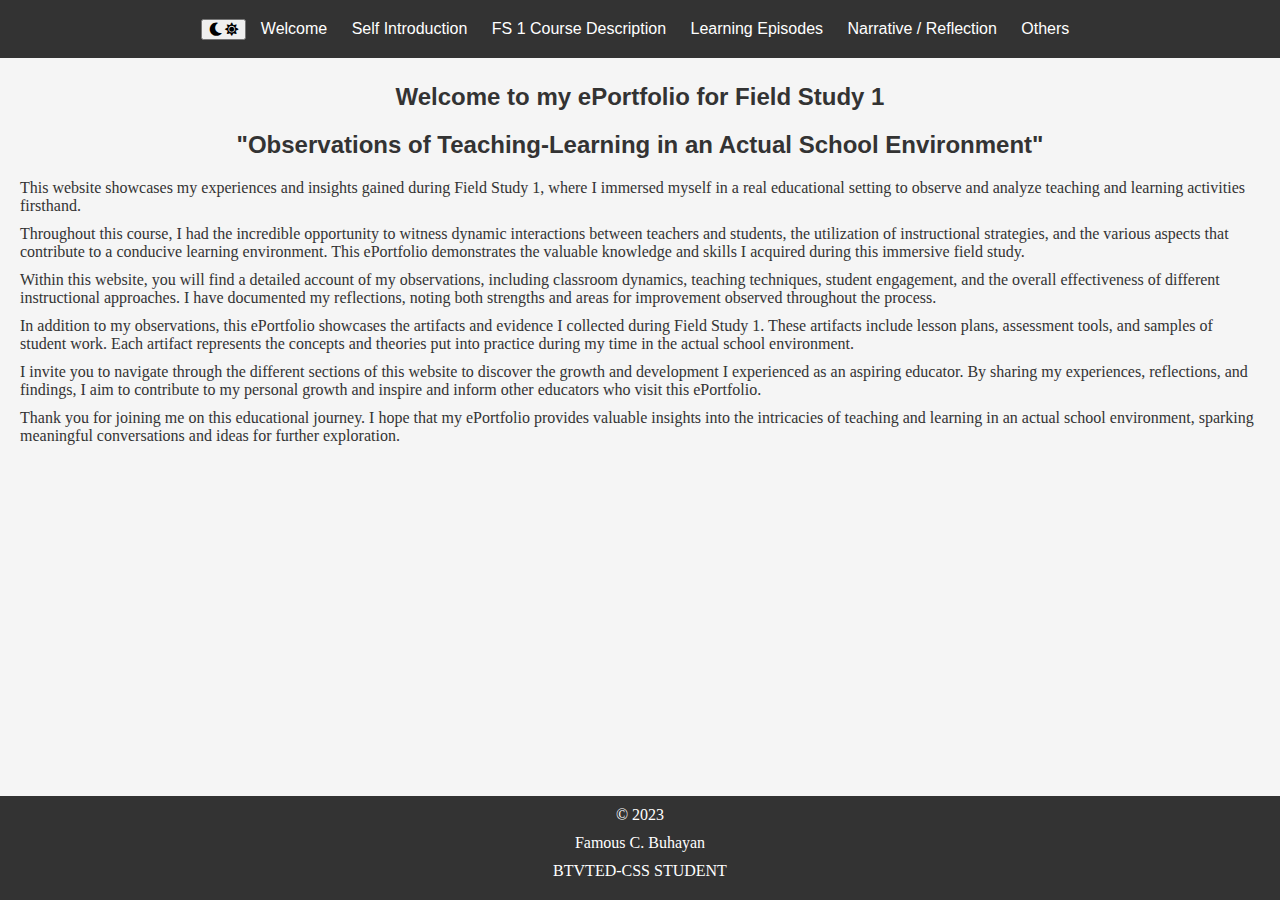
<file: index.html>
<!DOCTYPE html>
<html lang="en">
<head>
  <meta charset="UTF-8">
  <meta name="viewport" content="width=device-width, initial-scale=1.0">
  <title>Famous C. Buhayan Eportfolio</title>
  <link rel="stylesheet" href="styles.css">
  <link rel="stylesheet" href="https://cdnjs.cloudflare.com/ajax/libs/font-awesome/5.15.3/css/all.min.css" />
  <link rel="icon" href="photos/FCB.PNG" type="image/png">
</head>
<body>
  <header>
    <nav>
      <ul>
        <button id="toggleBtn">
          <i class="fas fa-moon"></i> <!-- Dark Mode Icon -->
          <i class="fas fa-sun"></i>  <!-- Light Mode Icon -->
        </button>
        <li><a href="index.html">Welcome</a></li>
        <li><a href="self-introduction.html">Self Introduction</a></li>
        <li><a href="course-description.html">FS 1 Course Description</a></li>
        <li><a href="learning-episodes.html">Learning Episodes</a></li>
        <li><a href="narrative-reflection.html">Narrative / Reflection</a></li>
        <li><a href="others.html">Others</a></li>
      </ul>
    </nav>
  </header>

  <main>
    <h2>Welcome to my ePortfolio for Field Study 1</h2>
    <h2>"Observations of Teaching-Learning in an Actual School Environment"</h2>
    <p>
      This website showcases my experiences and insights gained during Field Study 1, where I immersed myself in a real educational setting to observe and analyze teaching and learning activities firsthand.
    </p>
    <p>
      Throughout this course, I had the incredible opportunity to witness dynamic interactions between teachers and students, the utilization of instructional strategies, and the various aspects that contribute to a conducive learning environment. This ePortfolio demonstrates the valuable knowledge and skills I acquired during this immersive field study.
    </p>
    <p>
      Within this website, you will find a detailed account of my observations, including classroom dynamics, teaching techniques, student engagement, and the overall effectiveness of different instructional approaches. I have documented my reflections, noting both strengths and areas for improvement observed throughout the process.
    </p>
    <p>
      In addition to my observations, this ePortfolio showcases the artifacts and evidence I collected during Field Study 1. These artifacts include lesson plans, assessment tools, and samples of student work. Each artifact represents the concepts and theories put into practice during my time in the actual school environment.
    </p>
    <p>
      I invite you to navigate through the different sections of this website to discover the growth and development I experienced as an aspiring educator. By sharing my experiences, reflections, and findings, I aim to contribute to my personal growth and inspire and inform other educators who visit this ePortfolio.
    </p>
    <p>
      Thank you for joining me on this educational journey. I hope that my ePortfolio provides valuable insights into the intricacies of teaching and learning in an actual school environment, sparking meaningful conversations and ideas for further exploration.
    </p>
  </main>
  

  <footer>
    <p>&copy; 2023</p>
    <p>Famous C. Buhayan</p>
    <p>BTVTED-CSS STUDENT</p>
  </footer>
  <script src="script.js"></script>
</body>
</html>
</file>
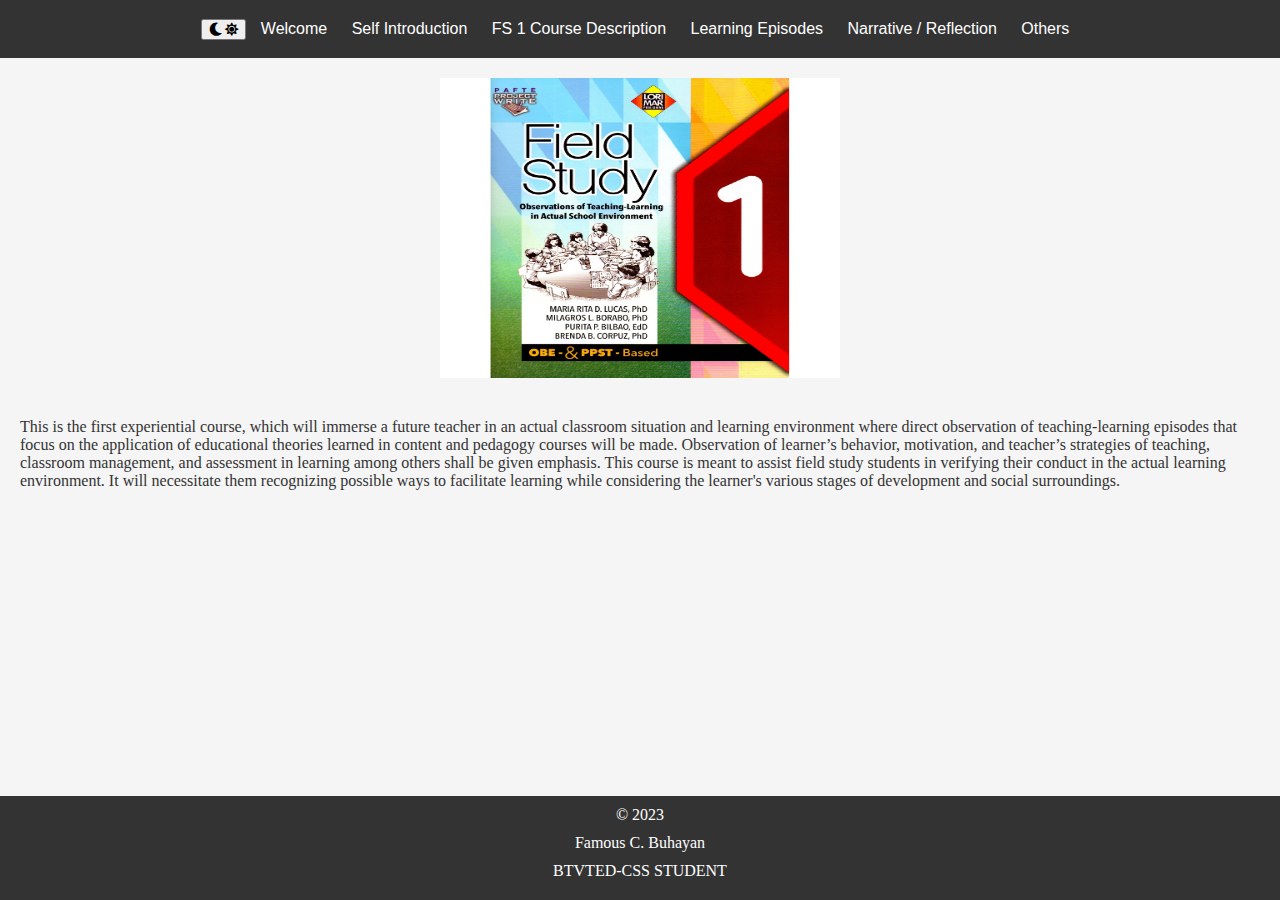
<file: course-description.html>
<!DOCTYPE html>
<html lang="en">
<head>
  <meta charset="UTF-8">
  <meta name="viewport" content="width=device-width, initial-scale=1.0">
  <title>Famous C. Buhayan Eportfolio</title>
  <link rel="stylesheet" href="styles.css">
  <link rel="stylesheet" href="https://cdnjs.cloudflare.com/ajax/libs/font-awesome/5.15.3/css/all.min.css" />
  <link rel="icon" href="photos/FCB.PNG" type="image/png">
  <style>
    /* CSS code for centering the image */
    .centered-image {
      display: flex;
      justify-content: center;
      align-items: center;
    }
  </style>
</head>
<body>
  <header>
    <nav>
      <ul>
        <button id="toggleBtn">
          <i class="fas fa-moon"></i> <!-- Dark Mode Icon -->
          <i class="fas fa-sun"></i>  <!-- Light Mode Icon -->
        </button>
        <li><a href="index.html">Welcome</a></li>
        <li><a href="self-introduction.html">Self Introduction</a></li>
        <li><a href="course-description.html">FS 1 Course Description</a></li>
        <li><a href="learning-episodes.html">Learning Episodes</a></li>
        <li><a href="narrative-reflection.html">Narrative / Reflection</a></li>
        <li><a href="others.html">Others</a></li>
      </ul>
    </nav>
  </header>

  <main>
    <div class="centered-image">
      <img src="photos/fieldstudy.jpg" alt="field study cover photo" width="400" height="300" />
    </div>
    <p class="text-content">
      This is the first experiential course, which will immerse a future teacher in an actual classroom situation
      and learning environment where direct observation of teaching-learning episodes that focus on the 
      application of educational theories learned in content and pedagogy courses will be made. Observation of 
      learner’s behavior, motivation, and teacher’s strategies of teaching, classroom management, and 
      assessment in learning among others shall be given emphasis. This course is meant to assist field study 
      students in verifying their conduct in the actual learning environment. It will necessitate them recognizing 
      possible ways to facilitate learning while considering the learner's various stages of development and 
      social surroundings. 
    </p>
  </main>
  

  <footer>
    <p>&copy; 2023</p>
    <p>Famous C. Buhayan</p>
    <p>BTVTED-CSS STUDENT</p>
  </footer>
  <script src="script.js"></script>
</body>
</html>
</file>
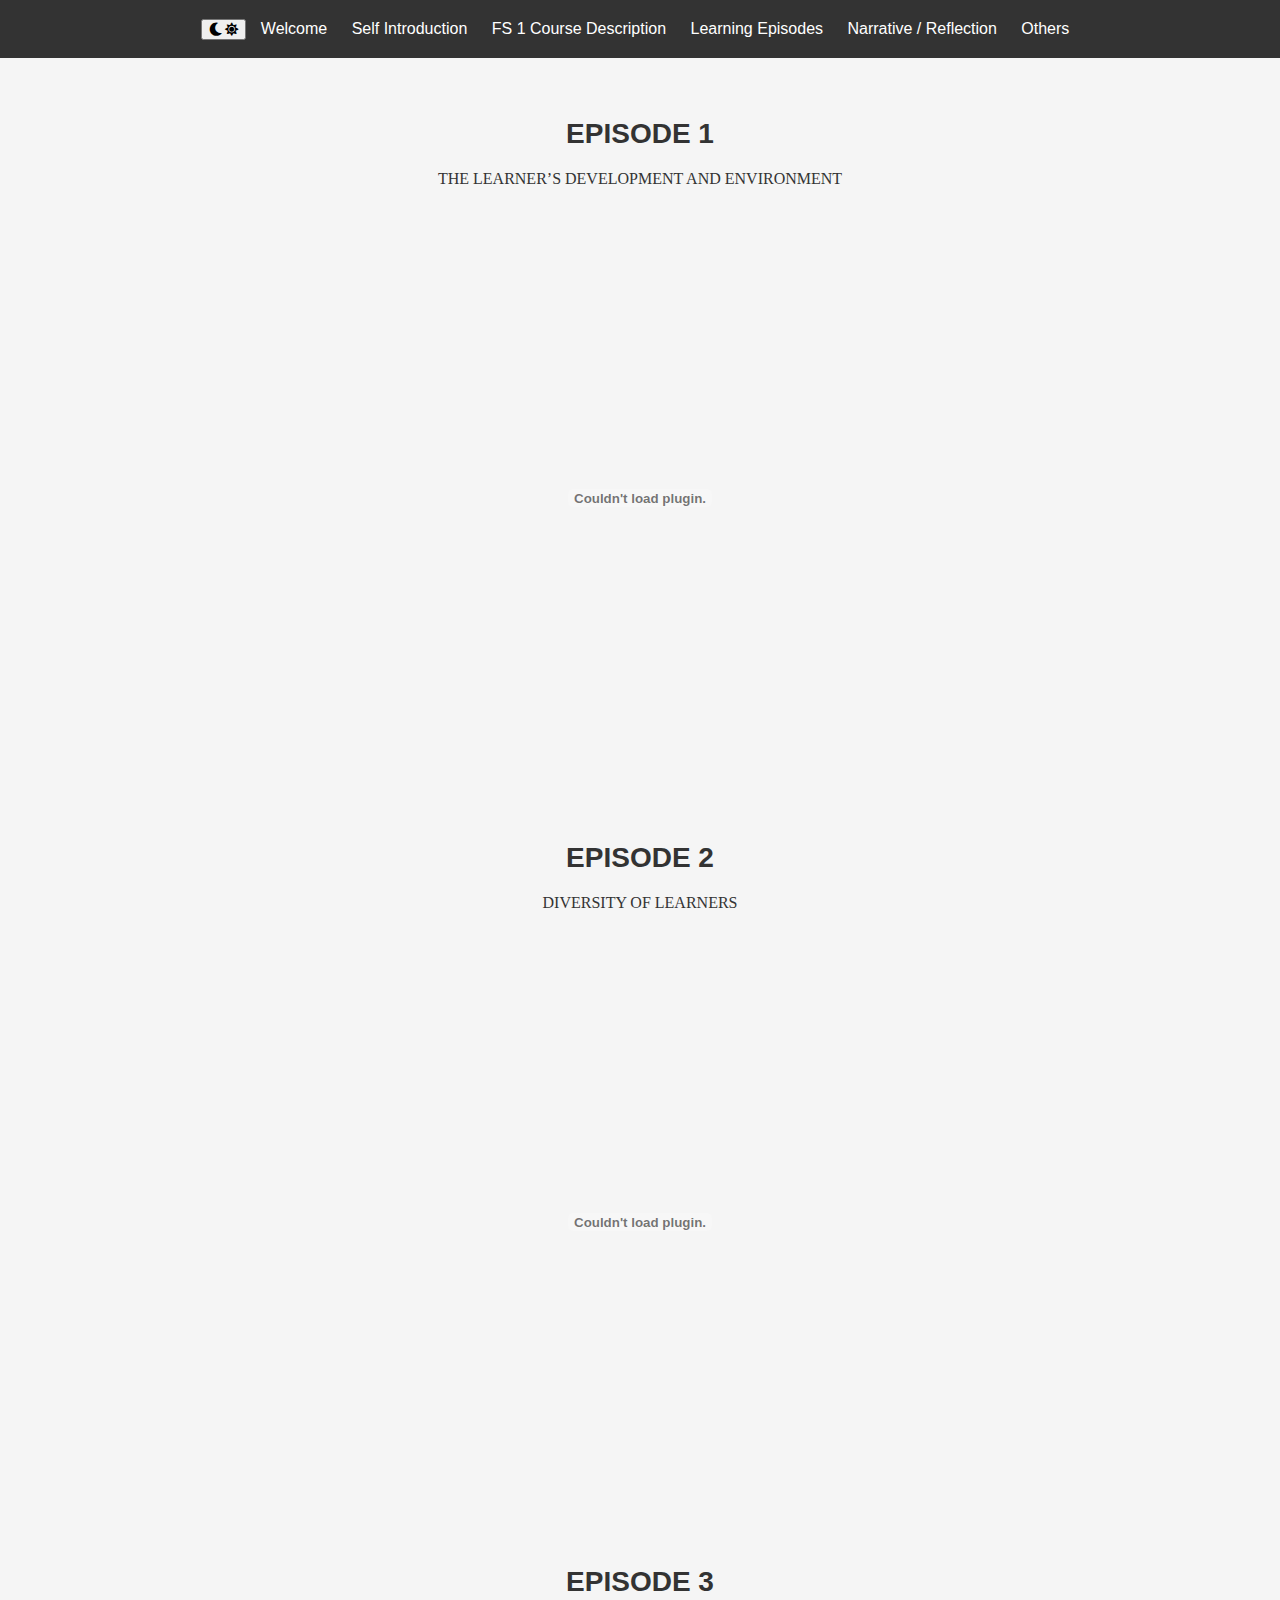
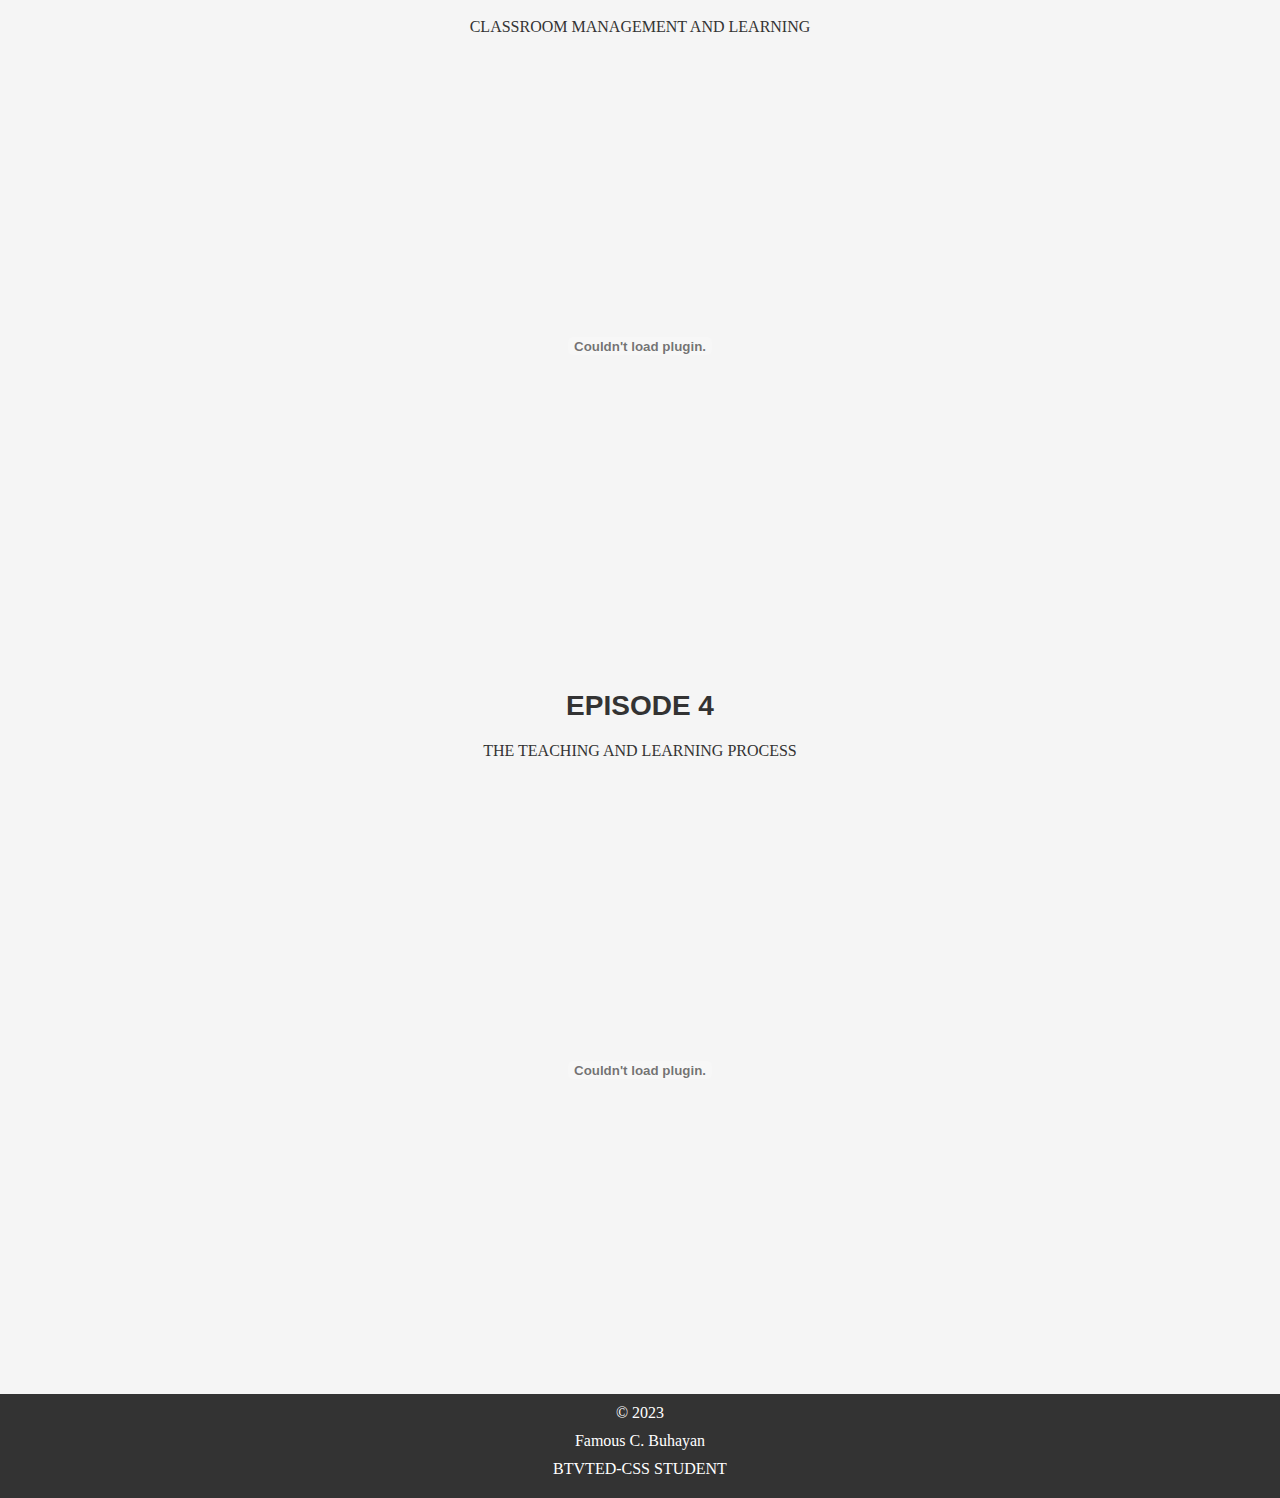
<file: learning-episodes.html>
<!DOCTYPE html>
<html lang="en">
<head>
  <meta charset="UTF-8">
  <meta name="viewport" content="width=device-width, initial-scale=1.0">
  <title>Famous C. Buhayan Eportfolio</title>
  <link rel="stylesheet" href="styles.css">
  <link rel="stylesheet" href="https://cdnjs.cloudflare.com/ajax/libs/font-awesome/5.15.3/css/all.min.css" />
  <link rel="icon" href="photos/FCB.PNG" type="image/png">
</head>
<body>
  <header>
    <nav>
      <ul>
        <button id="toggleBtn">
          <i class="fas fa-moon"></i> <!-- Dark Mode Icon -->
          <i class="fas fa-sun"></i>  <!-- Light Mode Icon -->
        </button>
        <li><a href="index.html">Welcome</a></li>
        <li><a href="self-introduction.html">Self Introduction</a></li>
        <li><a href="course-description.html">FS 1 Course Description</a></li>
        <li><a href="learning-episodes.html">Learning Episodes</a></li>
        <li><a href="narrative-reflection.html">Narrative / Reflection</a></li>
        <li><a href="others.html">Others</a></li>
      </ul>
    </nav>
  </header>

  <main>
    <h1 style="text-align: center; margin-top: 40px;">EPISODE 1</h1>
    <p style="text-align: center;">THE LEARNER’S DEVELOPMENT AND ENVIRONMENT</p>
    <embed src="pdf/BUHAYAN-FAMOUS-C-EPISODE1-FS1.pdf" type="application/pdf" width="100%" height="600px" />
  
    <h1 style="text-align: center; margin-top: 40px;">EPISODE 2</h1>
    <p style="text-align: center;">DIVERSITY OF LEARNERS</p>
    <embed src="pdf/BUHAYAN-FAMOUS-C-EPISODE2-FS1.pdf" type="application/pdf" width="100%" height="600px" />
  
    <h1 style="text-align: center; margin-top: 40px;">EPISODE 3</h1>
    <p style="text-align: center;">CLASSROOM MANAGEMENT AND LEARNING</p>
    <embed src="pdf/BUHAYAN-FAMOUS-C-EPISODE3-FS1.pdf" type="application/pdf" width="100%" height="600px" />
  
    <h1 style="text-align: center; margin-top: 40px;">EPISODE 4</h1>
    <p style="text-align: center;">THE TEACHING AND LEARNING PROCESS</p>
    <embed src="pdf/BUHAYAN-FAMOUS-C-EPISODE4-FS1.pdf" type="application/pdf" width="100%" height="600px" />
  </main>
  

  <footer>
    <p>&copy; 2023</p>
    <p>Famous C. Buhayan</p>
    <p>BTVTED-CSS STUDENT</p>
  </footer>
  <script src="script.js"></script>
</body>
</html>
</file>
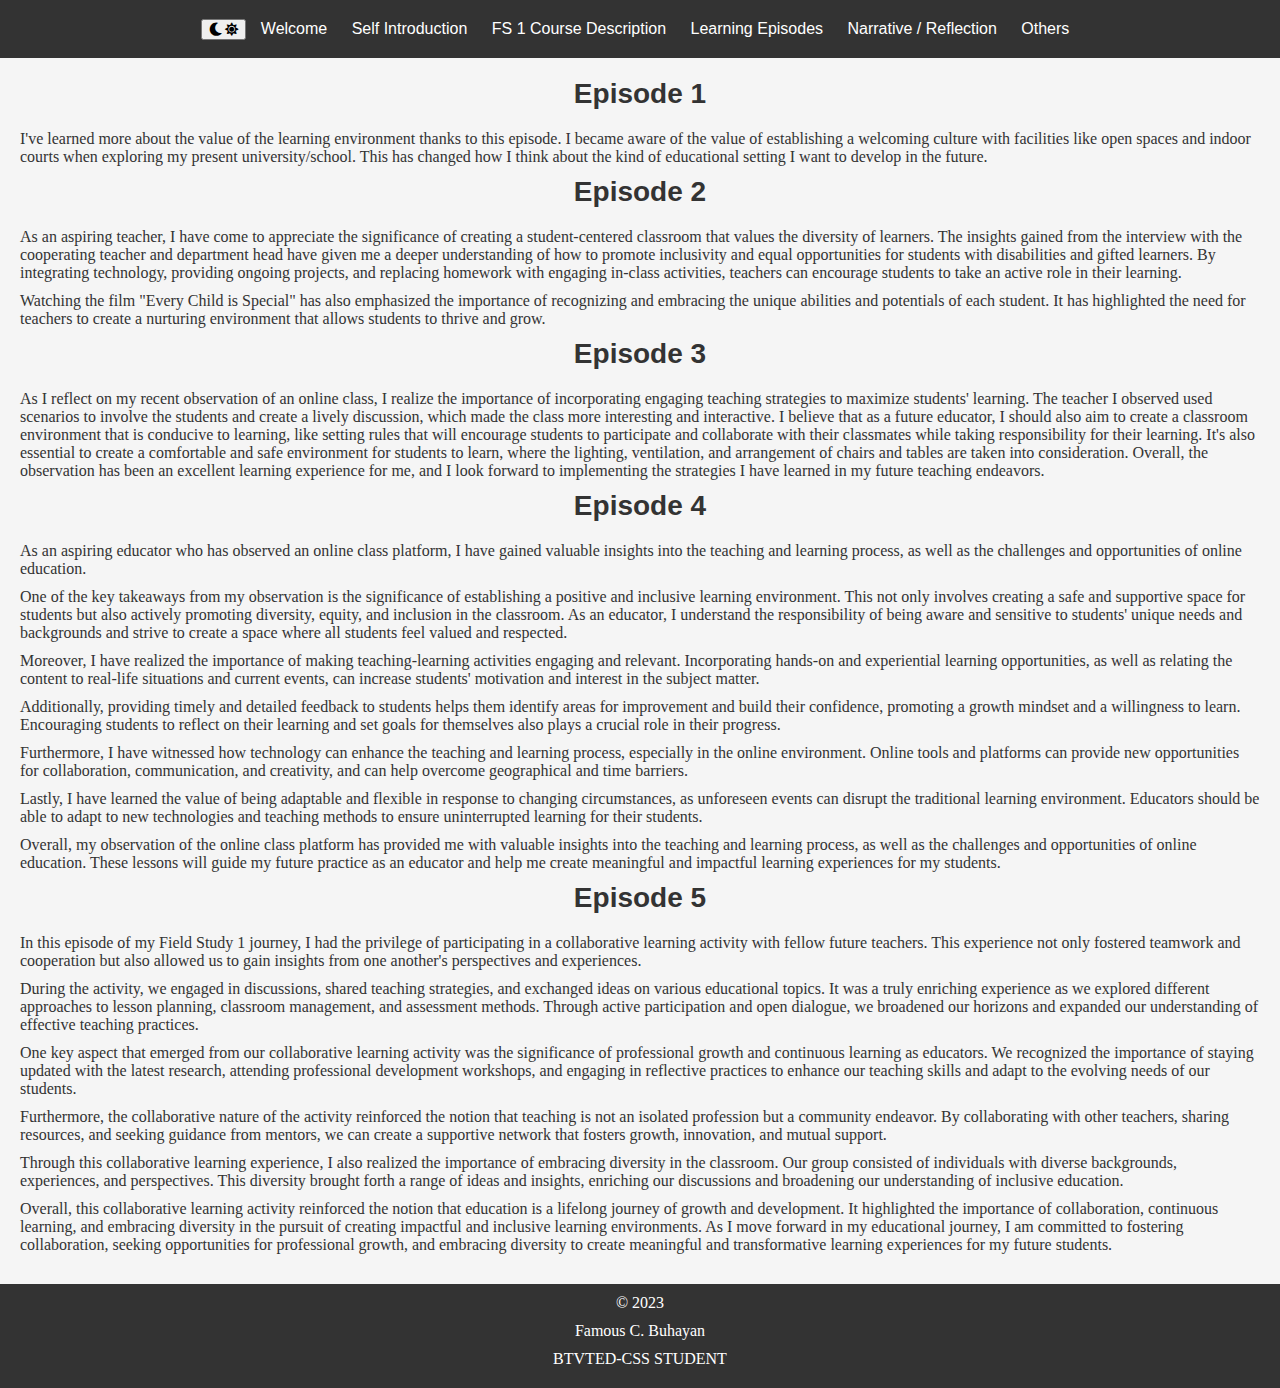
<file: narrative-reflection.html>
<!DOCTYPE html>
<html lang="en">
<head>
  <meta charset="UTF-8">
  <meta name="viewport" content="width=device-width, initial-scale=1.0">
  <title>Famous C. Buhayan Eportfolio</title>
  <link rel="stylesheet" href="styles.css">
  <link rel="stylesheet" href="https://cdnjs.cloudflare.com/ajax/libs/font-awesome/5.15.3/css/all.min.css" />
  <link rel="icon" href="photos/FCB.PNG" type="image/png">
</head>
<body>
  <header>
    <nav>
      <ul>
        <button id="toggleBtn">
          <i class="fas fa-moon"></i> <!-- Dark Mode Icon -->
          <i class="fas fa-sun"></i>  <!-- Light Mode Icon -->
        </button>
        <li><a href="index.html">Welcome</a></li>
        <li><a href="self-introduction.html">Self Introduction</a></li>
        <li><a href="course-description.html">FS 1 Course Description</a></li>
        <li><a href="learning-episodes.html">Learning Episodes</a></li>
        <li><a href="narrative-reflection.html">Narrative / Reflection</a></li>
        <li><a href="others.html">Others</a></li>
      </ul>
    </nav>
  </header>

  <main>
    <h1 style="text-align: center;">Episode 1</h1>
    <p>
      I've learned more about the value of the learning environment thanks to this episode. I became aware of
      the value of establishing a welcoming culture with facilities like open spaces and indoor courts when 
      exploring my present university/school. This has changed how I think about the kind of educational setting 
      I want to develop in the future.
    </p>
  
    <h1 style="text-align: center;">Episode 2</h1>
    <p>
      As an aspiring teacher, I have come to appreciate the significance of creating a student-centered classroom 
      that values the diversity of learners. The insights gained from the interview with the cooperating teacher 
      and department head have given me a deeper understanding of how to promote inclusivity and equal 
      opportunities for students with disabilities and gifted learners. By integrating technology, providing 
      ongoing projects, and replacing homework with engaging in-class activities, teachers can encourage 
      students to take an active role in their learning.
    </p>
    <p>
      Watching the film "Every Child is Special" has also emphasized the importance of recognizing and 
      embracing the unique abilities and potentials of each student. It has highlighted the need for teachers to 
      create a nurturing environment that allows students to thrive and grow.
    </p>
  
    <h1 style="text-align: center;">Episode 3</h1>
    <p>
      As I reflect on my recent observation of an online class, I realize the importance of incorporating engaging 
      teaching strategies to maximize students' learning. The teacher I observed used scenarios to involve the 
      students and create a lively discussion, which made the class more interesting and interactive. I believe 
      that as a future educator, I should also aim to create a classroom environment that is conducive to learning, 
      like setting rules that will encourage students to participate and collaborate with their classmates while 
      taking responsibility for their learning. It's also essential to create a comfortable and safe environment for 
      students to learn, where the lighting, ventilation, and arrangement of chairs and tables are taken into 
      consideration. Overall, the observation has been an excellent learning experience for me, and I look 
      forward to implementing the strategies I have learned in my future teaching endeavors.
    </p>
  
    <h1 style="text-align: center;">Episode 4</h1>
    <p>
      As an aspiring educator who has observed an online class platform, I have gained valuable insights into 
      the teaching and learning process, as well as the challenges and opportunities of online education.
    </p>
    <p>
      One of the key takeaways from my observation is the significance of establishing a positive and inclusive 
      learning environment. This not only involves creating a safe and supportive space for students but also 
      actively promoting diversity, equity, and inclusion in the classroom. As an educator, I understand the 
      responsibility of being aware and sensitive to students' unique needs and backgrounds and strive to create 
      a space where all students feel valued and respected.
    </p>
    <p>
      Moreover, I have realized the importance of making teaching-learning activities engaging and relevant. 
      Incorporating hands-on and experiential learning opportunities, as well as relating the content to real-life 
      situations and current events, can increase students' motivation and interest in the subject matter.
    </p>
    <p>
      Additionally, providing timely and detailed feedback to students helps them identify areas for 
      improvement and build their confidence, promoting a growth mindset and a willingness to learn. 
      Encouraging students to reflect on their learning and set goals for themselves also plays a crucial role in 
      their progress.
    </p>
    <p>
      Furthermore, I have witnessed how technology can enhance the teaching and learning process, especially 
      in the online environment. Online tools and platforms can provide new opportunities for collaboration,
      communication, and creativity, and can help overcome geographical and time barriers.
    </p>
    <p>
      Lastly, I have learned the value of being adaptable and flexible in response to changing circumstances, as 
      unforeseen events can disrupt the traditional learning environment. Educators should be able to adapt to 
      new technologies and teaching methods to ensure uninterrupted learning for their students.
    </p>
    <p>
      Overall, my observation of the online class platform has provided me with valuable insights into the 
      teaching and learning process, as well as the challenges and opportunities of online education. These 
      lessons will guide my future practice as an educator and help me create meaningful and impactful learning 
      experiences for my students.
    </p>
  
    <h1 style="text-align: center;">Episode 5</h1>
    <p>
      In this episode of my Field Study 1 journey, I had the privilege of participating in a collaborative learning 
      activity with fellow future teachers. This experience not only fostered teamwork and cooperation but also 
      allowed us to gain insights from one another's perspectives and experiences.
    </p>
    <p>
      During the activity, we engaged in discussions, shared teaching strategies, and exchanged ideas on various 
      educational topics. It was a truly enriching experience as we explored different approaches to lesson 
      planning, classroom management, and assessment methods. Through active participation and open 
      dialogue, we broadened our horizons and expanded our understanding of effective teaching practices.
    </p>
    <p>
      One key aspect that emerged from our collaborative learning activity was the significance of professional 
      growth and continuous learning as educators. We recognized the importance of staying updated with the 
      latest research, attending professional development workshops, and engaging in reflective practices to 
      enhance our teaching skills and adapt to the evolving needs of our students.
    </p>
    <p>
      Furthermore, the collaborative nature of the activity reinforced the notion that teaching is not an isolated 
      profession but a community endeavor. By collaborating with other teachers, sharing resources, and 
      seeking guidance from mentors, we can create a supportive network that fosters growth, innovation, and 
      mutual support.
    </p>
    <p>
      Through this collaborative learning experience, I also realized the importance of embracing diversity in the 
      classroom. Our group consisted of individuals with diverse backgrounds, experiences, and perspectives. 
      This diversity brought forth a range of ideas and insights, enriching our discussions and broadening our 
      understanding of inclusive education.
    </p>
    <p>
      Overall, this collaborative learning activity reinforced the notion that education is a lifelong journey of 
      growth and development. It highlighted the importance of collaboration, continuous learning, and 
      embracing diversity in the pursuit of creating impactful and inclusive learning environments.
      As I move forward in my educational journey, I am committed to fostering collaboration, seeking 
      opportunities for professional growth, and embracing diversity to create meaningful and transformative 
      learning experiences for my future students.
    </p>
  </main>
  

  <footer>
    <p>&copy; 2023</p>
    <p>Famous C. Buhayan</p>
    <p>BTVTED-CSS STUDENT</p>
  </footer>
  <script src="script.js"></script>
</body>
</html>
</file>
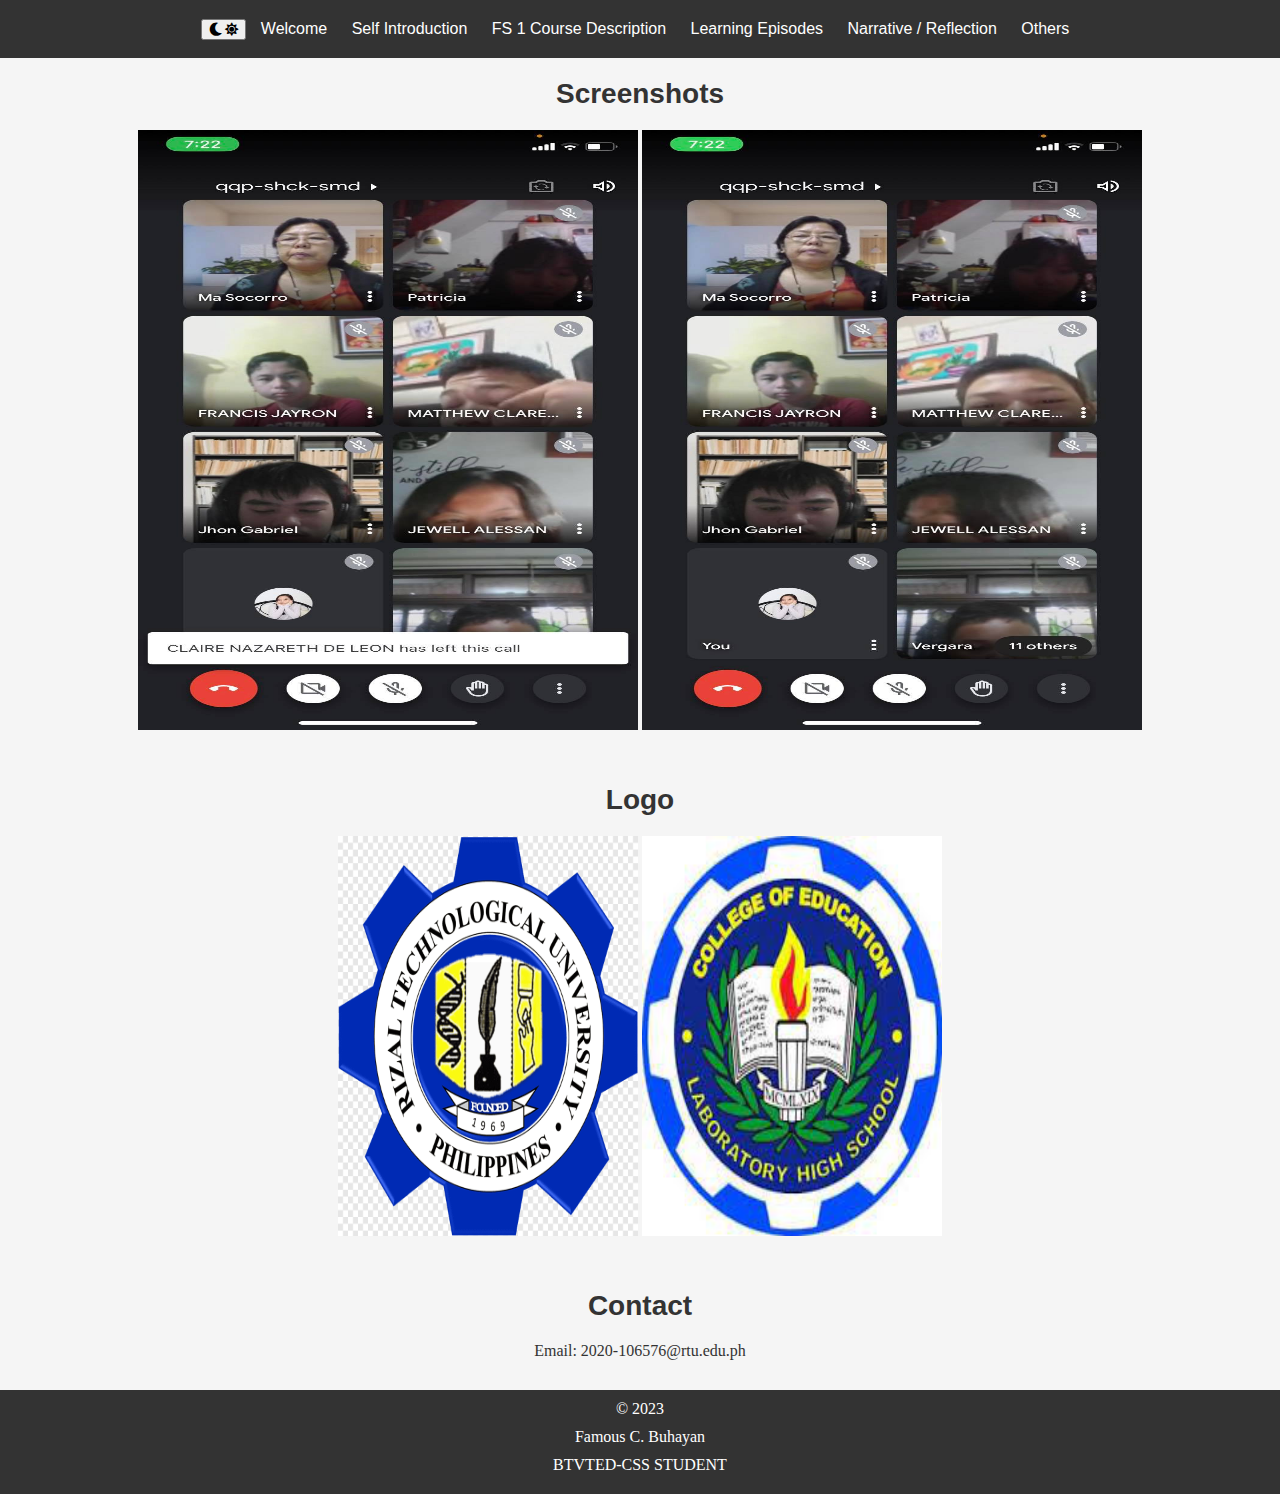
<file: others.html>
<!DOCTYPE html>
<html lang="en">
<head>
  <meta charset="UTF-8">
  <meta name="viewport" content="width=device-width, initial-scale=1.0">
  <title>Famous C. Buhayan Eportfolio</title>
  <link rel="stylesheet" href="styles.css">
  <link rel="stylesheet" href="https://cdnjs.cloudflare.com/ajax/libs/font-awesome/5.15.3/css/all.min.css" />
  <link rel="icon" href="photos/FCB.PNG" type="image/png">
</head>
  
  

</head>
<body>
  <header>
    <nav>
      <ul>
        <button id="toggleBtn">
          <i class="fas fa-moon"></i> <!-- Dark Mode Icon -->
          <i class="fas fa-sun"></i>  <!-- Light Mode Icon -->
        </button>
        
        <li><a href="index.html">Welcome</a></li>
        <li><a href="self-introduction.html">Self Introduction</a></li>
        <li><a href="course-description.html">FS 1 Course Description</a></li>
        <li><a href="learning-episodes.html">Learning Episodes</a></li>
        <li><a href="narrative-reflection.html">Narrative / Reflection</a></li>
        <li><a href="others.html">Others</a></li>
      </ul>
    </nav>   
  </header>

  <main style="text-align: center;">
    <h1>Screenshots</h1>
    <img src="photos/screenshot1.jpg" alt="screenshot1" width="500" height="600" style="margin-bottom: 50px;" />
    <img src="photos/screenshot2.jpg" alt="screenshot2" width="500" height="600" style="margin-bottom: 50px;" />
    <h1>Logo</h1>
    <img src="photos/rtulogo.png" alt="screenshot1" width="300" height="400" style="margin-bottom: 50px;" />
    <img src="photos/lhslogo.png" alt="screenshot1" width="300" height="400" style="margin-bottom: 50px;" />
    <h1>Contact</h1>
    <p>Email: 2020-106576@rtu.edu.ph</p>
  </main>
  
  

  <footer>
    <p>&copy; 2023</p>
    <p>Famous C. Buhayan</p>
    <p>BTVTED-CSS STUDENT</p>
  </footer>

  <script src="script.js"></script>
</body>
</html>
</file>
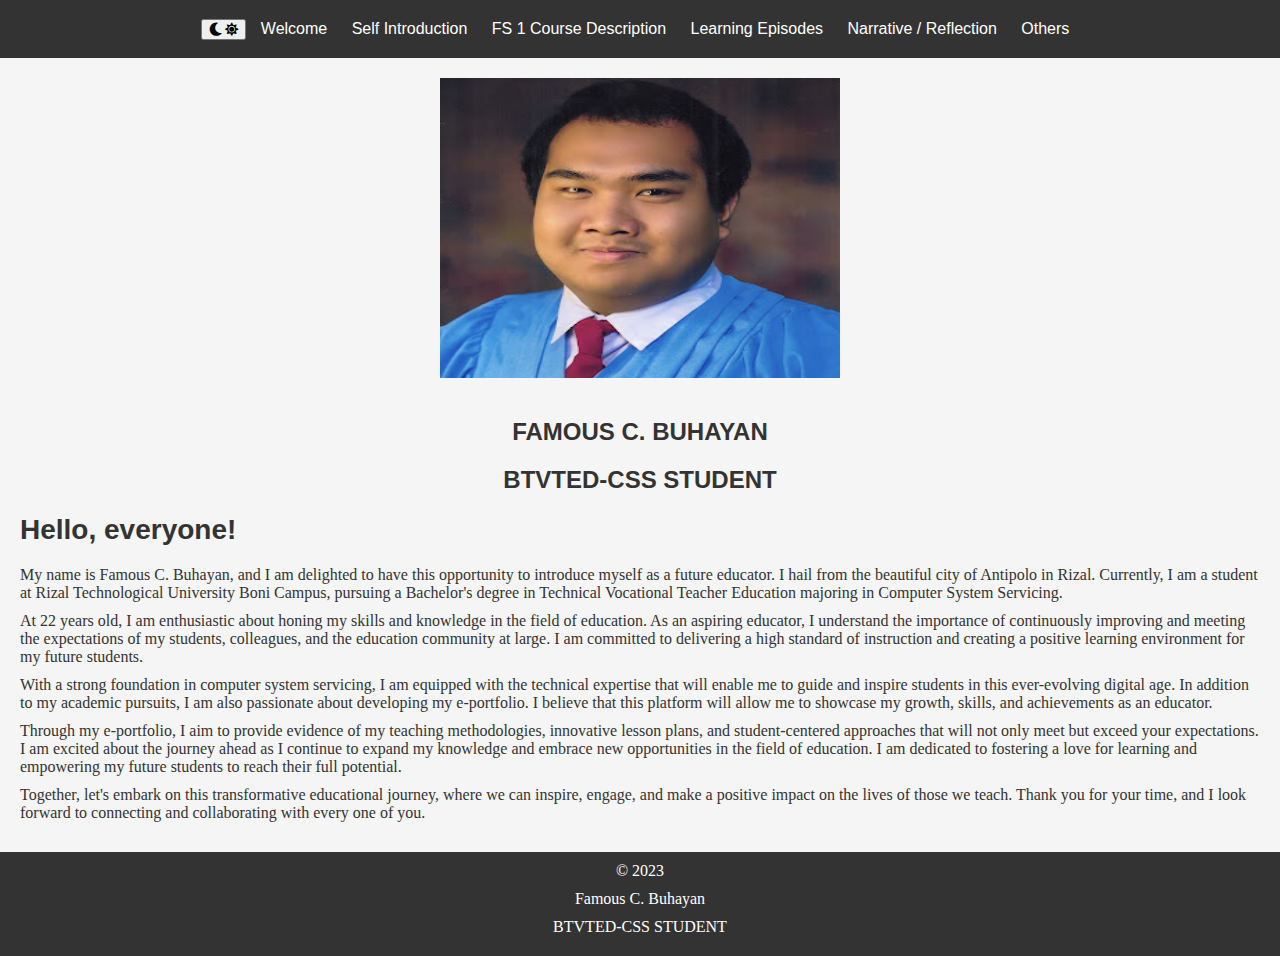
<file: self-introduction.html>
<!DOCTYPE html>
<html lang="en">
<head>
  <meta charset="UTF-8">
  <meta name="viewport" content="width=device-width, initial-scale=1.0">
  <title>Famous C. Buhayan Eportfolio</title>
  <link rel="stylesheet" href="styles.css">
  <link rel="stylesheet" href="https://cdnjs.cloudflare.com/ajax/libs/font-awesome/5.15.3/css/all.min.css" />
  <link rel="icon" href="photos/FCB.PNG" type="image/png">
  <style>
    /* CSS code for centering the image */
    .centered-image {
      display: flex;
      justify-content: center;
      align-items: center;
    }
  </style>
</head>
<body>
  <header>
    <nav>
      <ul>
        <button id="toggleBtn">
          <i class="fas fa-moon"></i> <!-- Dark Mode Icon -->
          <i class="fas fa-sun"></i>  <!-- Light Mode Icon -->
        </button>
        <li><a href="index.html">Welcome</a></li>
        <li><a href="self-introduction.html">Self Introduction</a></li>
        <li><a href="course-description.html">FS 1 Course Description</a></li>
        <li><a href="learning-episodes.html">Learning Episodes</a></li>
        <li><a href="narrative-reflection.html">Narrative / Reflection</a></li>
        <li><a href="others.html">Others</a></li>
      </ul>
    </nav>
  </header>

<main>
  <div class="centered-image">
    <img src="photos/unnamed.jpg" alt="Famous Buhayan" width="400" height="300" />
  </div>
  <h2>FAMOUS C. BUHAYAN</h2>
  <h2>BTVTED-CSS STUDENT</h2>
  <h1>Hello, everyone!</h1>
  <p>
    My name is Famous C. Buhayan, and I am delighted to have this opportunity to introduce myself as a future educator. I hail from the beautiful city of Antipolo in Rizal. Currently, I am a student at Rizal Technological University Boni Campus, pursuing a Bachelor's degree in Technical Vocational Teacher Education majoring in Computer System Servicing.
  </p>
  <p>
    At 22 years old, I am enthusiastic about honing my skills and knowledge in the field of education. As an aspiring educator, I understand the importance of continuously improving and meeting the expectations of my students, colleagues, and the education community at large. I am committed to delivering a high standard of instruction and creating a positive learning environment for my future students.
  </p>
  <p>
    With a strong foundation in computer system servicing, I am equipped with the technical expertise that will enable me to guide and inspire students in this ever-evolving digital age. In addition to my academic pursuits, I am also passionate about developing my e-portfolio. I believe that this platform will allow me to showcase my growth, skills, and achievements as an educator.
  </p>
  <p>
    Through my e-portfolio, I aim to provide evidence of my teaching methodologies, innovative lesson plans, and student-centered approaches that will not only meet but exceed your expectations. I am excited about the journey ahead as I continue to expand my knowledge and embrace new opportunities in the field of education. I am dedicated to fostering a love for learning and empowering my future students to reach their full potential.
  </p>
  <p>
    Together, let's embark on this transformative educational journey, where we can inspire, engage, and make a positive impact on the lives of those we teach. Thank you for your time, and I look forward to connecting and collaborating with every one of you.
  </p>
</main>


  <footer>
    <p>&copy; 2023</p>
    <p>Famous C. Buhayan</p>
    <p>BTVTED-CSS STUDENT</p>
  </footer>
  <script src="script.js"></script>
</body>
</html>
</file>
<file: styles.css>
/* Reset some default browser styles */
body, h1, p, ul, li {
  margin: 0;
  padding: 0;
}

/* Global styles */
body {
  font-family: Arial, sans-serif;
  background-color: #f5f5f5;
  color: #333;
}

header {
  background-color: #333;
  padding: 10px;
}

nav ul {
  list-style-type: none;
  text-align: center;
}

nav ul li {
  display: inline-block;
}

nav ul li a {
  display: block;
  padding: 10px;
  color: #fff;
  text-decoration: none;
}

nav ul li a:hover {
  background-color: #555;
}

main {
  padding: 20px;
}

/* Footer */
body {
  display: flex;
  flex-direction: column;
  min-height: 100vh;
}

main {
  flex: 1;
}

footer {
  background-color: #333;
  padding: 10px;
  color: #fff;
  text-align: center;
}

/* Specific page styles */
h1 {
  font-size: 28px;
  font-weight: bold;
  margin-bottom: 20px;
}
h2 {
  text-align: center;
  margin-top: 5px;
}
h1, h2 {
  font-family: Verdana, Geneva, sans-serif;
}
p {
  font-size: 16px;
  margin-bottom: 10px;
  font-family: "Georgia";
}

/* P end */
/* Light/Dark Mode */
body.dark-mode {
  background-color: #333;
  color: #fff;
}

header.dark-mode {
  background-color: #555;
}

nav ul li a.dark-mode {
  color: #fff;
}

nav ul li a.dark-mode:hover {
  background-color: #777;
}

footer.dark-mode {
  background-color: #555;
}
.centered-image {
  display: flex;
  justify-content: center;
  align-items: center;
  margin-bottom: 40px; /* Add margin-bottom to create space below the image */
}

.text-content {
  margin-top: 40px; /* Add margin-top to create space above the text */
}
</file>
